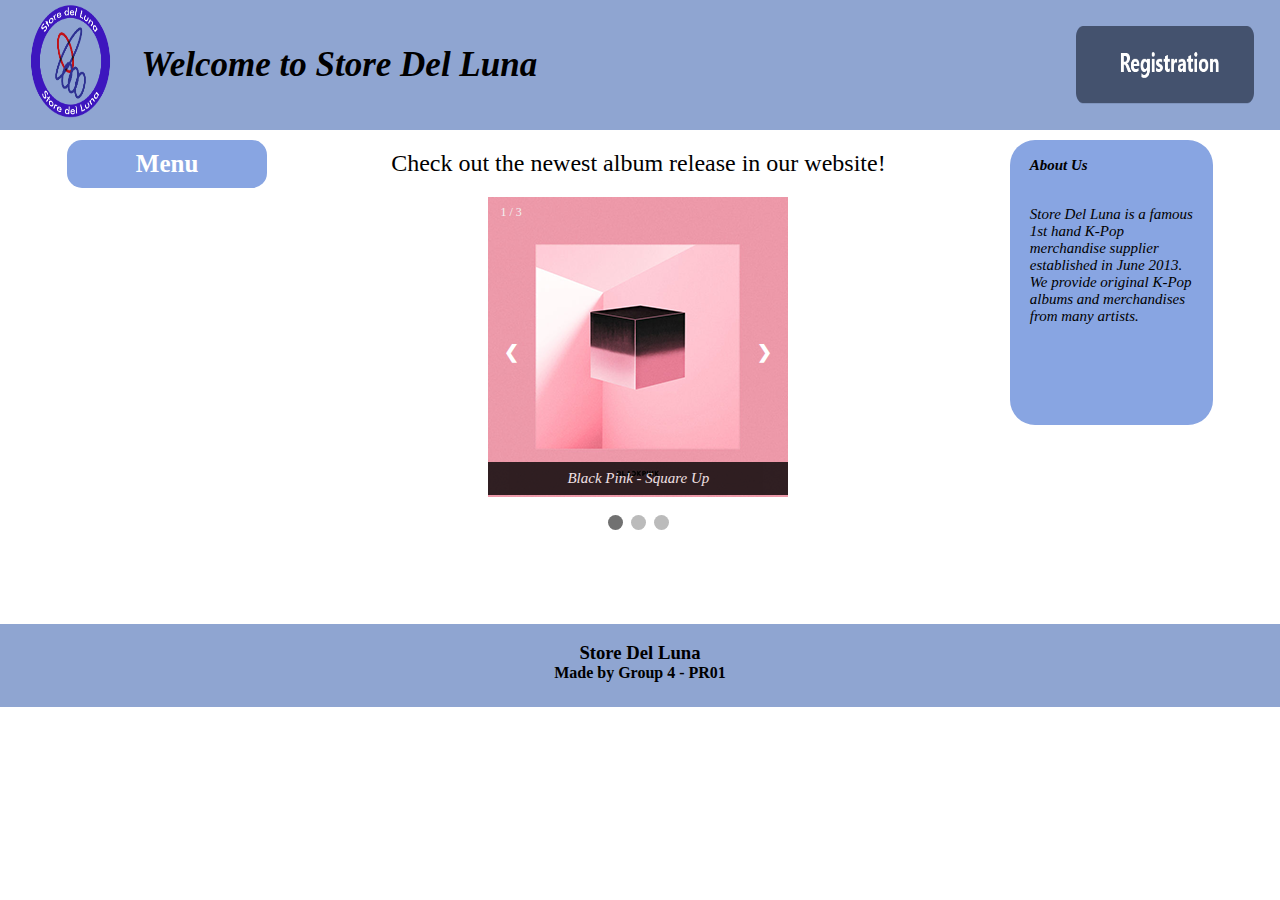
<file: index.html>
<!DOCTYPE html>
<html lang="en">
<head>
    <meta name="viewport" content="width=device-width, initial-scale=1.0">
    <title>Homepage</title>
    <link rel="stylesheet" href="index.css">
    

</head>
<body>
    <header>
        <div class="logo-web">
            <img src="assets/Logo Store del Luna/Logo Store Del Luna.png" alt="">
        </div>

        <div class="web-name">
            <a href="index.html">
                <b>Welcome to Store Del Luna</b>
            </a>
        </div>
            
        <div class="registBtn">
            <a href="register.html">
                <img src="assets/registBtnn.png" alt="">
            </a>
           
        </div>
    </header>

    <div class="content-area">
        <div class="drop-down">
            <button class="dropBtn">Menu</button>
            <div class="drop-content">
                <a href="catalog.html">K-Pop Albums Catalog</a>
                <a href="merchs.html">Merchandises</a>
                <a href="testi.html">Testimonial</a>
            </div>

        </div>
    
        <div class="hot-product">
            <h2>Check out the newest album release in our website!</h2>
            <div class="carousel-box" >
                <div class="slideList fadeFX">
                <div class="slideNums">1 / 3</div>
                <img src="assets/albums/Black_Pink_-_Square_Up_artwork.png" alt="">
                <div class="productText">Black Pink - Square Up</div>
                </div>
            
                <div class="slideList fadeFX">
                <div class="slideNums">2 / 3</div>
                <img src="assets/albums/BLACKPINK-_The_Album.png" alt="">
                <div class="productText">Black Pink - The Album</div>
                </div>
            
                <div class="slideList fadeFX">
                <div class="slideNums">3 / 3</div>
                <img src="assets/albums/BTS_-_Map_of_the_Soul_Persona.png" alt="">
                <div class="productText">BTS - Map of the Soul Persona</div>
                </div>
            
                <a class="prevBtn" onclick="plusSlides(-1)">&#10094;</a>
                <a class="nextBtn" onclick="plusSlides(1)">&#10095;</a>
            </div>
            <br>
            
            <div style="text-align:center">
                <span class="dotIndicator" onclick="currentSlide(1)"></span>
                <span class="dotIndicator" onclick="currentSlide(2)"></span>
                <span class="dotIndicator" onclick="currentSlide(3)"></span>
            </div>
        </div>
        <script src="index.js"></script>

        <div class="about-us">
            <b><i><br>  About Us</i></b>
            <p><i>
                <br>
                Store Del Luna is a famous <br>
                1st hand K-Pop <br>
                merchandise supplier <br>
                established in June 2013.<br>
                We provide original K-Pop <br>
                albums and merchandises <br>
                from many artists. <br>
                <br>
                <br>
                <br>
                <br>
                <br>
            </i>
            </p>
        </div>
    </div>
</body>

<footer>
    <h3>Store Del Luna</h3>
    <h4>Made by Group 4 - PR01</h4>
 </footer>
</html>
</file>
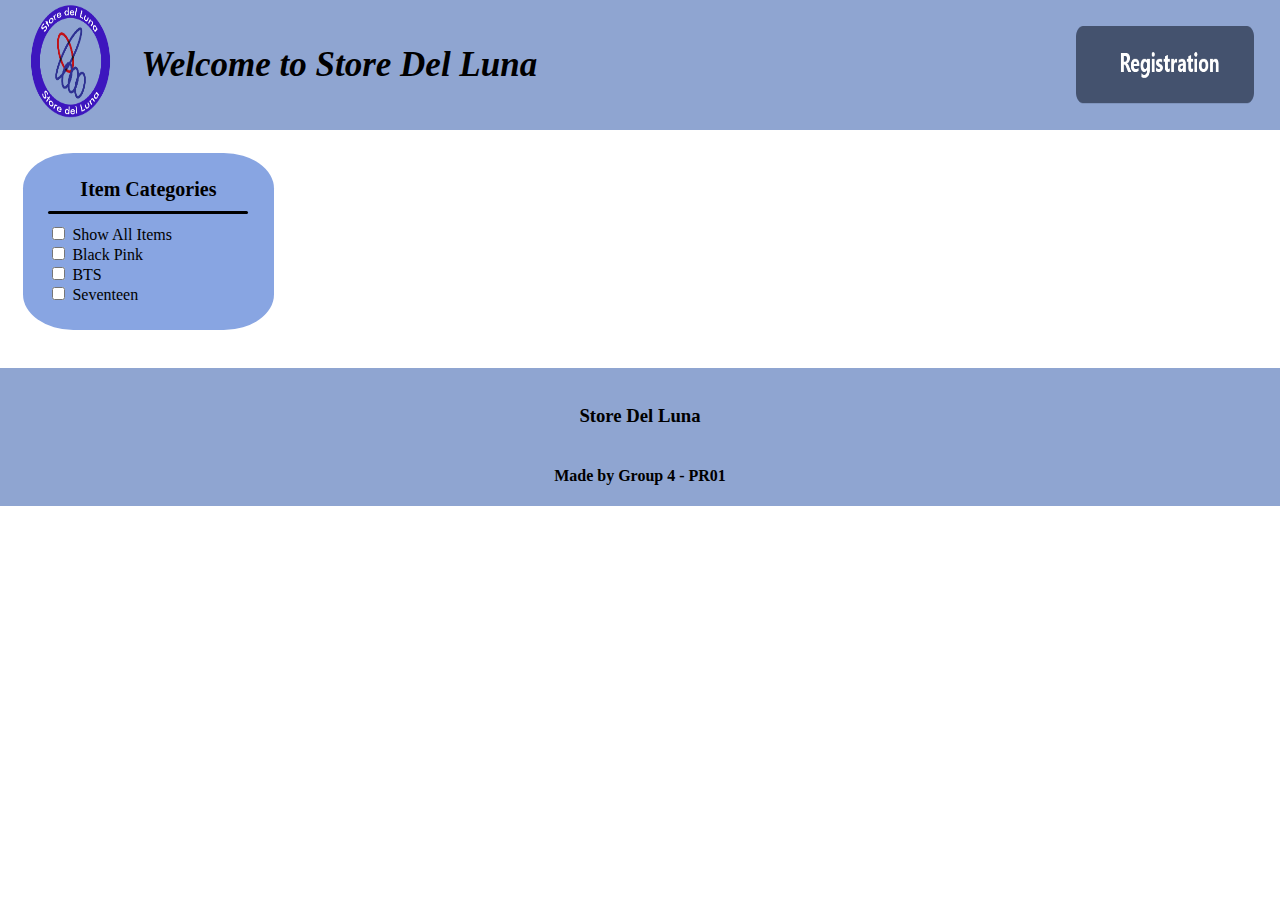
<file: catalog.html>
<!DOCTYPE html>
<html lang="en">
<head>
    <meta charset="UTF-8">
    <meta http-equiv="X-UA-Compatible" content="IE=edge">
    <meta name="viewport" content="width=device-width, initial-scale=1.0">
    <title>Catalogue</title>
    <link rel="stylesheet" href="catalog.css">
</head>
<body>
    <header>
        <div class="logo-web">
            <img src="assets/Logo Store del Luna/Logo Store Del Luna.png" alt="">
        </div>

        <div class="web-name">
            <a href="index.html">
                <b>Welcome to Store Del Luna</b>
            </a>
        </div>
            
        <div class="registBtn">
            <a href="register.html">
                <img src="assets/registBtnn.png" alt="">
            </a>
           
        </div>
    </header>

    <div class="content-area">
        <div class="category-box" id="category-box">
            <div class="category-title">
                <b>Item Categories</b> <br>
            </div>
           
            <div class="garis">
            </div>
            
            <div class="albumChecks">
                <label><input type="checkbox" rel="all-items" onchange="execCategorizer()">
                    Show All Items <br>
                </label>

                <label><input type="checkbox" rel="blackpink" onchange="execCategorizer()">
                    Black Pink <br>
                </label>

                <label><input type="checkbox" rel="bts" onchange="execCategorizer()">
                    BTS <br>
                </label>

                <label><input type="checkbox" rel="seventeen" onchange="execCategorizer()">
                    Seventeen <br>
                </label>
            </div>
        </div>

        <div class="displayed-items">
            <div class="items blackpink all-items">
                <a href="">
                    <img src="assets/albums/Black_Pink_-_Square_Up_artwork.png" alt="">
                    <h3>Square Up</h3>
                    <h4>Black Pink</h4>
                    <h5>IDR 599,999.99</h5>
                </a>
                
            </div>
                
            <div class="items blackpink all-items">
                <a href="">
                    <img src="assets/albums/BLACKPINK-_The_Album.png" alt="">
                    <h3>The Album</h3>
                    <h4>Black Pink</h4>
                    <h5>IDR 759,999.99</h5>
                </a>
                
            </div>
                
            <div class="items seventeen all-items">
                <a href="">
                    <img src="assets/albums/Seventeen_-_Semicolon.png" alt="">
                    <h3>Semicolon</h3>
                    <h4>Seventeen</h4>
                    <h5>IDR 399,999.99</h5>
                </a>
            </div>

            <div class="items bts all-items">
                <a href="">
                    <img src="assets/albums/BTS_-_Map_of_the_Soul_Persona.png" alt="">
                    <h3>Map of the Soul Persona</h3>
                    <h4>BTS</h4>
                    <h5>IDR 1,999,999.99</h5>
                </a>
            </div>
        </div>
    </div>
    <script src="catalog.js"></script>

    <footer>
        <h3>Store Del Luna</h3>
        <h4>Made by Group 4 - PR01</h4>
     </footer> 
</body>
</html>
</file>
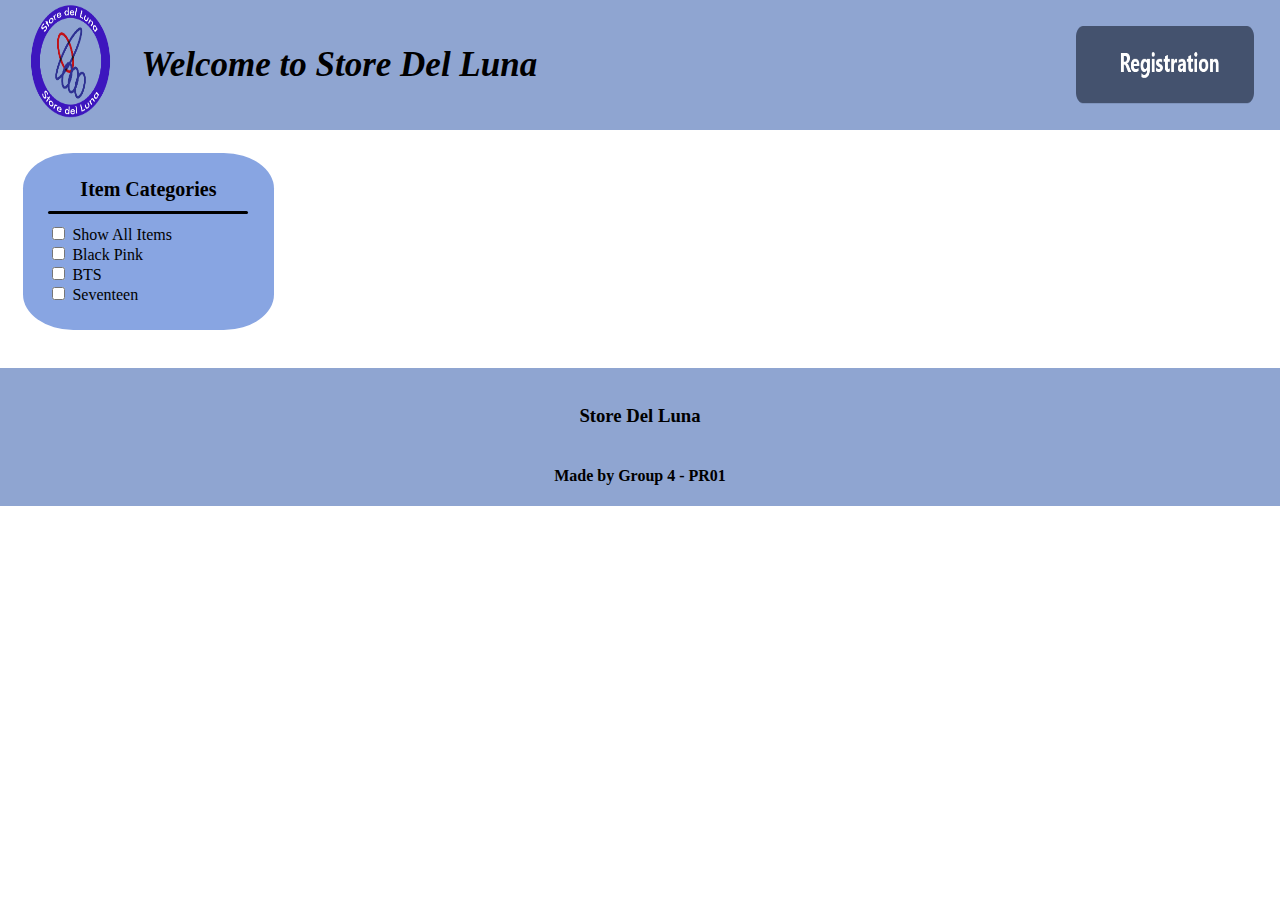
<file: merchs.html>
<!DOCTYPE html>
<html lang="en">
<head>
    <meta charset="UTF-8">
    <meta http-equiv="X-UA-Compatible" content="IE=edge">
    <meta name="viewport" content="width=device-width, initial-scale=1.0">
    <title>Merchandises</title>
    <link rel="stylesheet" href="merchs.css">
</head>
<body>
    <header>
        <div class="logo-web">
            <img src="assets/Logo Store del Luna/Logo Store Del Luna.png" alt="">
        </div>

        <div class="web-name">
            <a href="index.html">
                <b>Welcome to Store Del Luna</b>
            </a>
        </div>
            
        <div class="registBtn">
            <a href="register.html">
                <img src="assets/registBtnn.png" alt="">
            </a>
           
        </div>
    </header>

    <div class="content-area">
        <div class="category-box" id="category-box">
            <div class="category-title">
                <b>Item Categories</b> <br>
            </div>
           
            <div class="garis">
            </div>
            
            <div class="albumChecks">
                <label><input type="checkbox" rel="all-items" onchange="execCategorizer()">
                    Show All Items <br>
                </label>

                <label><input type="checkbox" rel="blackpink" onchange="execCategorizer()">
                    Black Pink <br>
                </label>

                <label><input type="checkbox" rel="bts" onchange="execCategorizer()">
                    BTS <br>
                </label>

                <label><input type="checkbox" rel="seventeen" onchange="execCategorizer()">
                    Seventeen <br>
                </label>
            </div>
        </div>

        <div class="displayed-items">
            <div class="items bts all-items">
                <a href="">
                    <img src="assets/merchs/bts hoodie 1.jpg" alt="">
                    <h3>BTS Hoodie Black-Hologram</h3>
                    <h4>BTS</h4>
                    <h5>IDR 499,999.99</h5>
                </a>
                
            </div>
                
            <div class="items bts all-items">
                <a href="">
                    <img src="assets/merchs/bts hoodie 2.jpg" alt="">
                    <h3>BANGTAN Boys Sweater Gray</h3>
                    <h4>BTS</h4>
                    <h5>IDR 259,999.99</h5>
                </a>
                
            </div>
                
            <div class="items seventeen all-items">
                <a href="">
                    <img src="assets/merchs/seventeen hoodie 1.jpg" alt="">
                    <h3>Seventeen Navy Sweater</h3>
                    <h4>Seventeen</h4>
                    <h5>IDR 459,999.99</h5>
                </a>
            </div>

            <div class="items seventeen all-items">
                <a href="">
                    <img src="assets/merchs/seventeen hoodie 2.jpg" alt="">
                    <h3>Seventeen Spider Black Hoodie</h3>
                    <h4>Seventeen</h4>
                    <h5>IDR 559,999.99</h5>
                </a>
            </div>

            <div class="items blackpink all-items">
                <a href="">
                    <img src="assets/merchs/bp ip case 1.jpg" alt="">
                    <h3>Black Pink iPhone Case#1</h3>
                    <h4>Black Pink</h4>
                    <h5>IDR 159,999.99</h5>
                </a>
            </div>

            <div class="items blackpink all-items">
                <a href="">
                    <img src="assets/merchs/kill this love 1.jpg" alt="">
                    <h3>KILL THIS LOVE Hoodie</h3>
                    <h4>Black Pink</h4>
                    <h5>IDR 659,999.99</h5>
                </a>
            </div>
        </div>
    </div>
    <script src="merchs.js"></script>

    <footer>
        <h3>Store Del Luna</h3>
        <h4>Made by Group 4 - PR01</h4>
     </footer> 
</body>
</html>
</file>
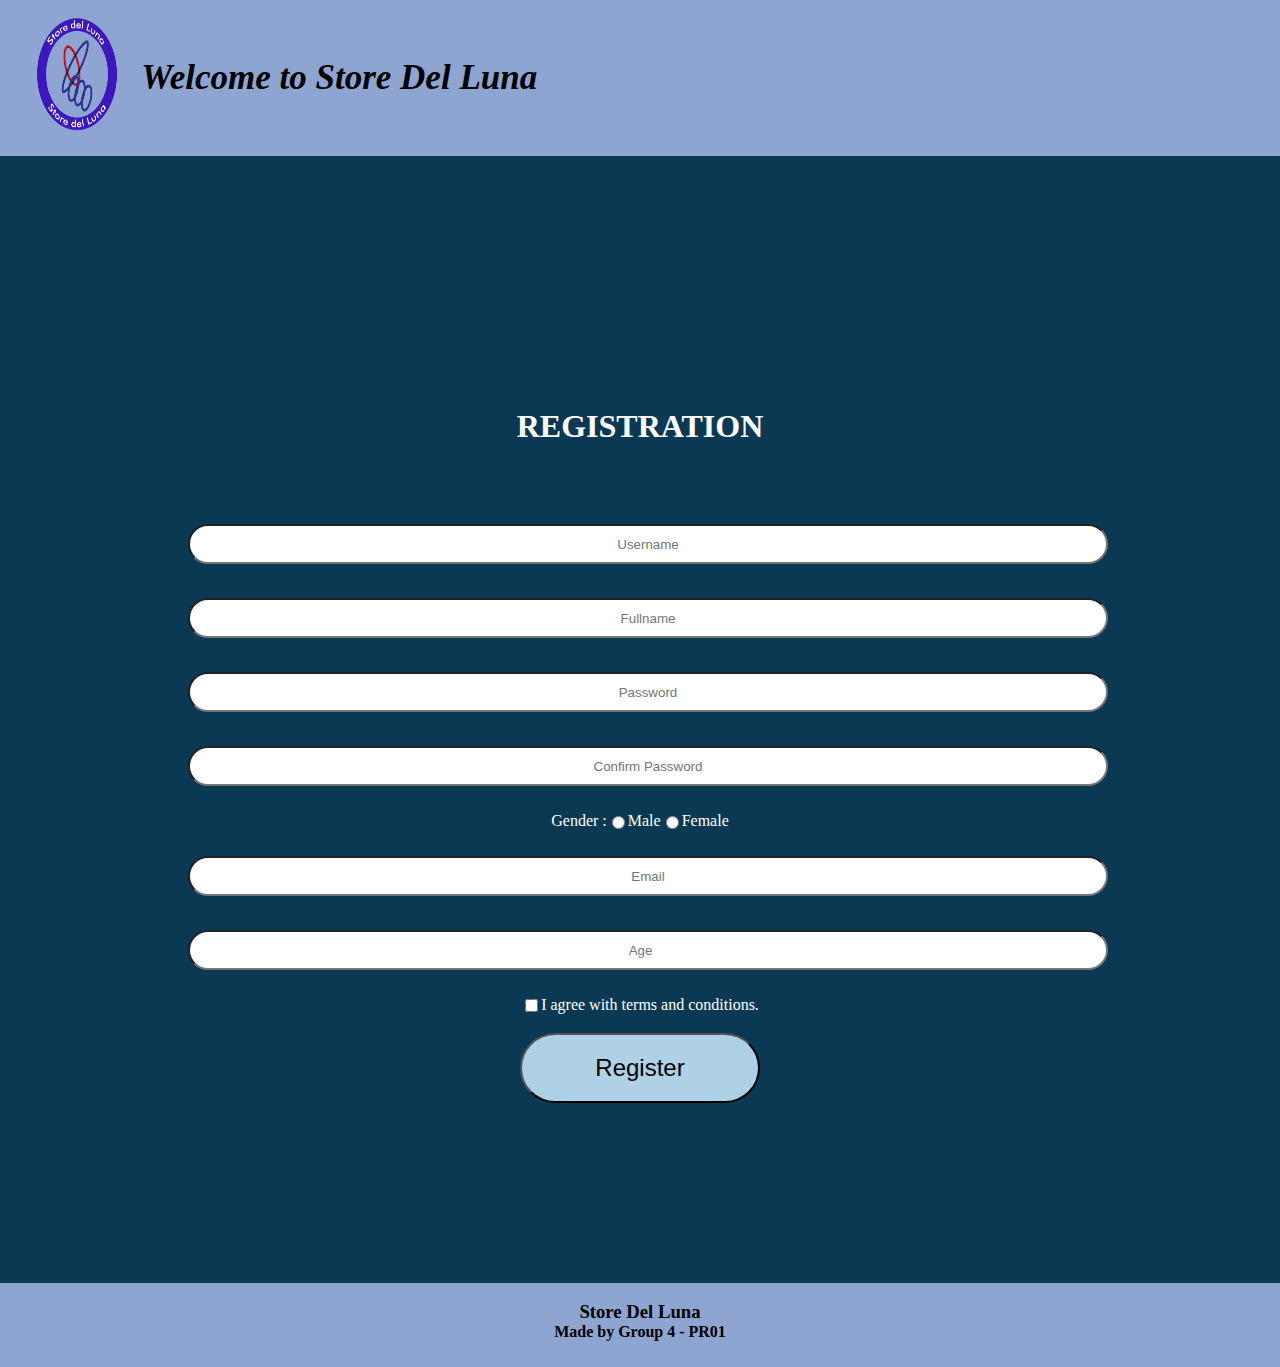
<file: register.html>
<!DOCTYPE html>
<html lang="en">
<head>
    <meta charset="UTF-8">
    <meta http-equiv="X-UA-Compatible" content="IE=edge">
    <meta name="viewport" content="width=device-width, initial-scale=1.0">
    <title>Register</title>
    <meta name="viewport" content="width=device-width, initial-scale=1.0">
    <link rel="stylesheet" href="styleregist.css">
    <script src="regist.js"></script>
</head>

<body>
    <header>
        <div class="logo-web">
            <img src="assets/Logo Store del Luna/Logo Store Del Luna.png" alt="">
        </div>

        <div class="web-name">
            <a href="index.html">
                <b>Welcome to Store Del Luna</b>
            </a>
        </div>
            
        <div class="registBtn">
            <a href="register.html">
                <img src="assets/registBtnn.png" alt="">
            </a>
           
        </div>
    </header>
    <div class="content">
        <div class="ctitle">
            <h1>REGISTRATION</h1>
        </div>
        <div class="form">
            <input type="text" class="inputbox" id="unametxt" placeholder="Username" required>
            <br>
            <input type="text" class="inputbox" id="fullnametxt" placeholder="Fullname" required>
            <br>
            <input type="password" class="inputbox" id="passtxt" placeholder="Password" required>
            <br>
            <input type="password" class="inputbox" id="confirmpass" placeholder="Confirm Password" required>
            <br>
           
            <div class="radio">
                <label for="">Gender : </label>
                <input type="radio" name="genderbtn" id="malegen" value="Male">Male
                <input type="radio" name="genderbtn" id="femalegen" value="Female">Female
            </div>

            <br>
            <input type="text" class="inputbox" id="emailtxt" placeholder="Email" required>
            <br>
            <input type="number" class="inputbox" id="agenum" placeholder="Age" required>
            <br>
            <div class="checkterm">
                <input type="checkbox" id="checkagree">I agree with terms and conditions.
            </div>
            <br>
            <div class="submitbtn">
                <button id="subbtn" onclick="validateinput()">
                    Register
                </button>
               
            </div>
            
        </div>
    </div>
</body>

<footer>
    <h3>Store Del Luna</h3>
    <h4>Made by Group 4 - PR01</h4>
 </footer>

</html>
</file>
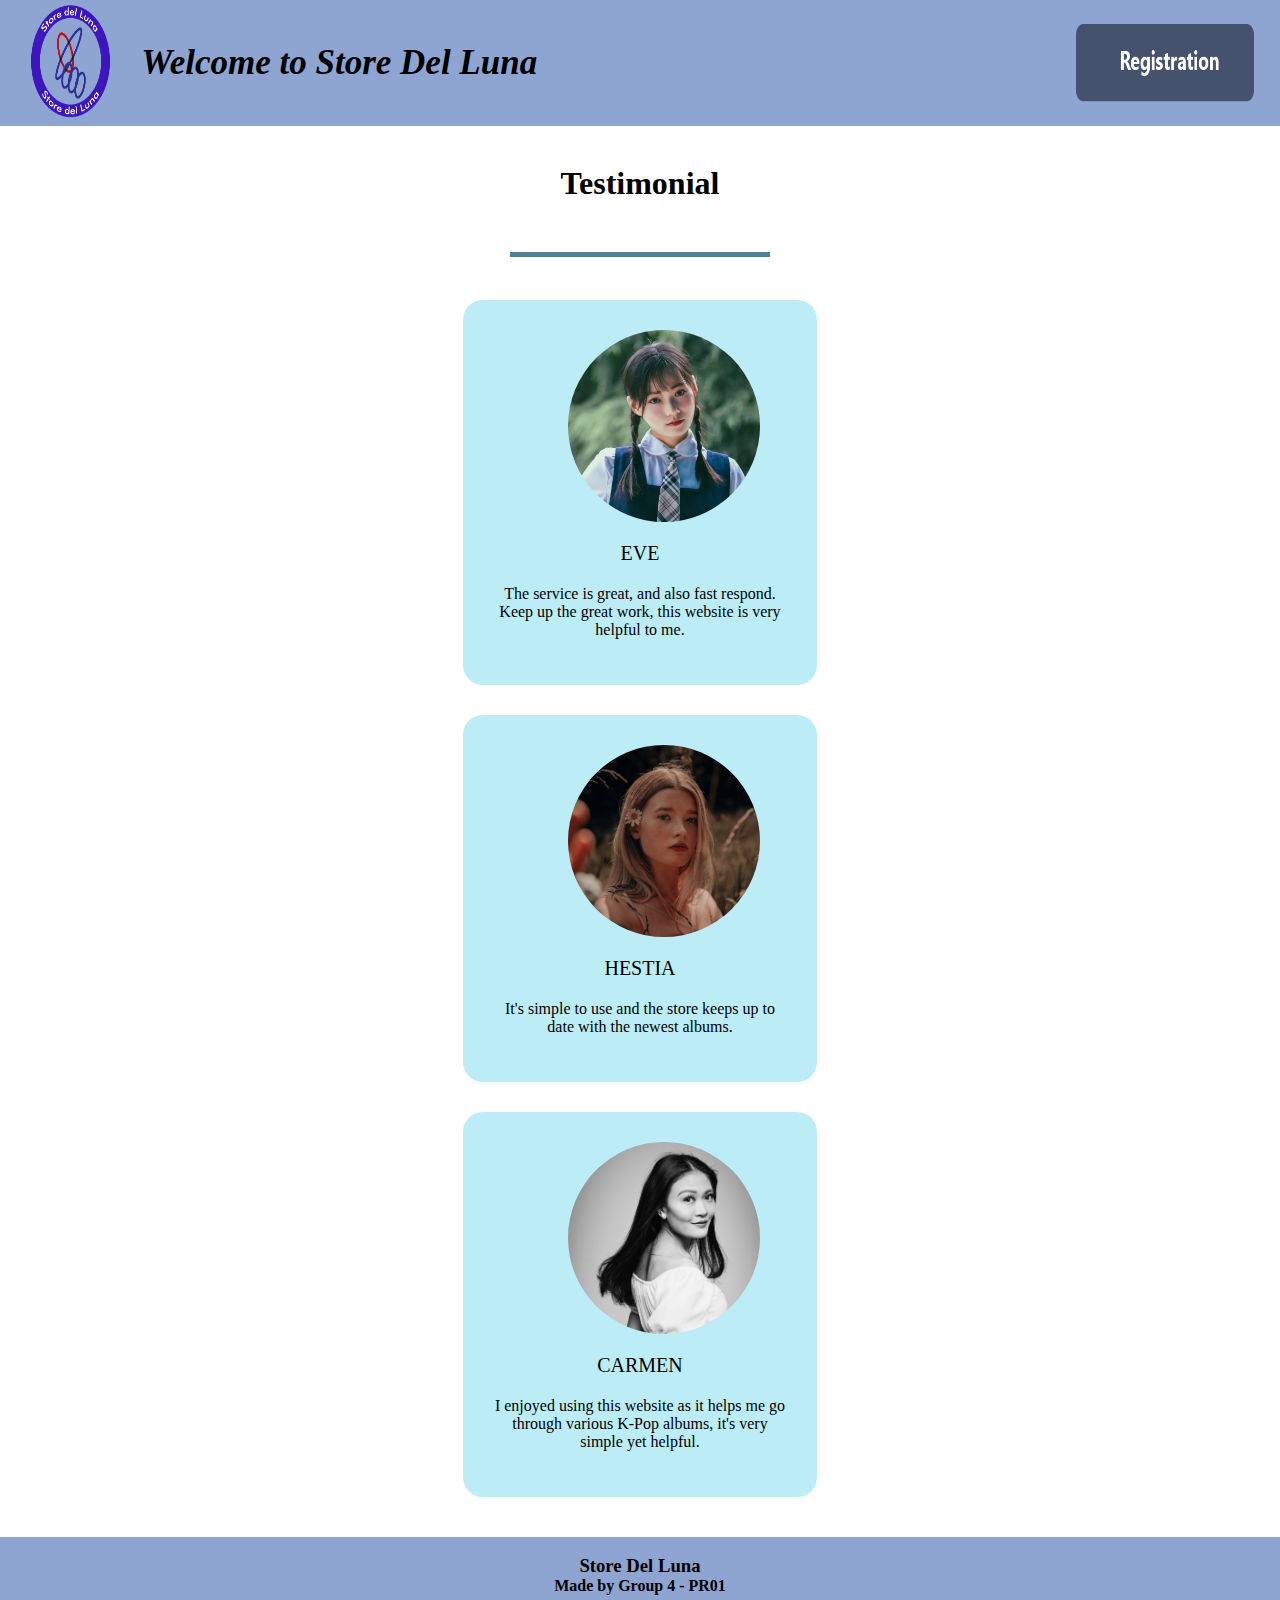
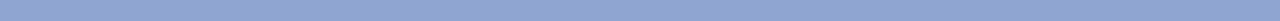
<file: testi.html>
<!DOCTYPE html>
<html lang="en">
<head>
    <meta charset="UTF-8">
    <meta http-equiv="X-UA-Compatible" content="IE=edge">
    <meta name="viewport" content="width=device-width, initial-scale=1.0">
    <title>Testimonial</title>
    <link rel="stylesheet" href="styletesti.css">
</head>
<body>
    <header>
        <div class="logo-web">
            <img src="assets/Logo Store del Luna/Logo Store Del Luna.png" alt="">
        </div>

        <div class="web-name">
            <a href="index.html">
                <b>Welcome to Store Del Luna</b>
            </a>
        </div>  
        <div class="registBtn">
            <a href="register.html">
                <img src="assets/registBtnn.png" alt="">
            </a>
           
        </div>   
    </header>
 
    <div class="content">
        <div class="title-header">
            <h1>Testimonial</h1>
            
        </div>
        <div class="line-border">
        </div>

        <div class="row">
            <div class="collumn">
                <div class="test">
                    <div class="img1">
                        
                    </div>
                    
                    <div class="name">
                        Eve
                    </div>
                    <p>
                        The service is great, and also fast respond. Keep up the great work, this website is very helpful to me.
                    </p>
                </div>
            </div>
        </div>
        <div class="row">
            <div class="collumn">
                <div class="test">
                    <div class="img2">
                        
                    </div>
                    <div class="name">
                        Hestia
                    </div>
                    <p>
                        It's simple to use and the store keeps up to date with the newest albums. 
                    </p>
                </div>
            </div>
        </div>
        <div class="row">
            <div class="collumn">
                <div class="test">
                    <div class="img3">
                        
                    </div>
                    <div class="name">
                        Carmen
                    </div>
                    <p>
                        I enjoyed using this website as it helps me go through various K-Pop albums, it's very simple yet helpful.
                    </p>
                </div>
            </div>
        </div>
    </div>

    <footer>
        <h3>Store Del Luna</h3>
        <h4>Made by Group 4 - PR01</h4>
     </footer>

</body>
</html>
</file>
<file: index.css>
header{
    background-color: #8fa5d1;
    display: flex;
    justify-content: space-evenly;
    align-items: center;
}

body{
    margin: 0;
}

.content-area{
    background-color: white;
    display: flex;
    flex-direction: row;
    justify-content: space-around;
    align-items: flex-start;
}


.logo-web img{
    width: 7vw;
    height: 14vh;
    
}

.web-name a{
    color: black;
    font-style: italic;
    text-decoration: none;
    font-size: 35px;
    font-family: 'Segoe UI';
    padding-right: 40vw;
}

.registBtn img{
    width: 14vw;
    height: 9vh;
}


.drop-down{
    border-radius: 15px;
    margin: 10px;
    
}

.dropBtn{
    background-color: #88a5e2;
    color: white;
    font-family: 'Segoe UI';
    font-weight: bold;
    font-size: 25px;
    min-width: 200px;
    max-width: 200px;
    padding : 10px;
    border: none;
    border-radius: 15px;
}


.drop-content{
    display: none;
    position: absolute;
    border-radius: 15px;
    background-color: #88a5e2;
    min-width: 200px;
    max-width: 200px;
    box-shadow: 0px 8px 16px 0px rgba(0,0,0,0.2);
    z-index: 1;
}

.drop-content a{
    color: white;
    text-decoration: none;
    font-family: 'Segoe UI';
    font-weight: bold;
    font-size: 25px;
    padding : 15px 15px;
    border: none;
    border-radius: 15px;
    display: block;
}

.drop-content a:hover{background-color: #8fa5d1;}

.drop-down:hover .drop-content{display: block;}

.drop-down:hover .dropBtn {background-color: #8fa5d1;}

.hot-product{
    align-items: center;
}

.hot-product h2{
    font-family: 'Segoe UI';
    background-color: white;
    font-weight: normal;
}

*{box-sizing:border-box}

.carousel-box {
    max-width: 300px;
    min-width: 300px;
    position: relative;
    margin: auto;
}

.slideList {
  display: none;
}

.slideList img{
    vertical-align: middle;
}

/* prev Button and next button*/  
.prevBtn, .nextBtn {
  cursor: pointer;
  position: absolute;
  top: 50%;
  width: auto;
  margin-top: -22px;
  padding: 16px;
  color: white;
  font-weight: bold;
  font-size: 18px;
  transition: 0.6s ease;
  border-radius: 0 3px 3px 0;
  user-select: none;
}

/* Position the "next button" to the right */
.nextBtn {
  right: 0;
  border-radius: 3px 0 0 3px;
}

/* On hover, add a black background color with a little bit see-through */
.prevBtn:hover, .nextBtn:hover {
  background-color: rgba(0,0,0,0.8);
}

/* Caption text */
.productText {
  color: #f2f2f2;
  background-color: black;
  font-family: 'Segoe UI';
  font-style: italic;
  opacity: 80%;
  font-size: 15px;
  padding: 8px 12px;
  position: absolute;
  bottom: 2px;
  width: 100%;
  text-align: center;
}

/* Number text (1/3 etc) */
.slideNums {
  color: #f2f2f2;
  font-size: 12px;
  padding: 8px 12px;
  position: absolute;
  top: 0;
}

/* The dots/bullets/indicators */
.dotIndicator {
  cursor: pointer;
  height: 15px;
  width: 15px;
  margin: 0 2px;
  background-color: #bbb;
  border-radius: 50%;
  display: inline-block;
  transition: background-color 0.6s ease;
}

.active, .dotIndicator:hover {
  background-color: #717171;
}

/* Fading animation */
.fadeFX {
  -webkit-animation-name: fade;
  -webkit-animation-duration: 1.5s;
  animation-name: fade;
  animation-duration: 1.5s;
}

@-webkit-keyframes fade {
  from {opacity: .4}
  to {opacity: 1}
}

@keyframes fade {
  from {opacity: .4}
  to {opacity: 1}
}   

.about-us{
    border-radius: 25px;
    background-color: #88a5e2;
    font-family: 'Segoe UI';
    font-size: 15px;
    margin: 10px;
    padding-left: 20px; 
    padding-right: 20px;
}


footer{
    background-color: #8fa5d1;
    display: flex;
    flex-direction: column;
    justify-content: center;
    align-items: center;
    margin-top: 10vh;
    padding-top: 2vh;
    font-family: 'Segoe UI';
}

h3{
    margin : 0;
}

h4{
    margin : 0;
    margin-bottom: 2vw;
}






/*set klo width 600px*/
@media screen and (max-width: 600px){
  .logo-web img{
      width: 10vmax;
      height: 10vmax;
      
  }

  .web-name a{
      font-size: 20px;
      padding-right: 15vmax;
  }

  .registBtn img{
      width: 16vmax;
      height: 5vmax;
  }

  .drop-down{
      border-radius: 15px;
      margin: 10px;
      
  }

  .dropBtn{
      font-size: 100%;
      max-width: 15vmax;
      min-width: 15vmax;
      padding : 1.5vmax;
      border-radius: 10%;
  }

  .drop-content{
      border-radius: 10%;
      max-width: 15vmax;
      min-width: 15vmax;
      box-shadow: 0px 8px 16px 0px rgba(0,0,0,0.2);
      z-index: 1;
  }

  .drop-content a{
      font-size: 65%;
      padding : 15px 15px;
      border-radius: 10%;
  }

  .slideList{
    max-width: 30vmax;
    max-height: 30vmax;
  }

  .hot-product h2{
    font-size: 70%;
  }

  .carousel-box{ 
    max-width: 30vmax;
    min-width: 30vmax;
  } 

  .carousel-box img{ 
    max-width: 30vmax;
    min-width: 30vmax;
  } 
 
  .prevBtn, .nextBtn {
    top: 50%;
    margin-top: -22px;
    padding: 16px;
    font-size: 10px;
    border-radius: 0 3px 3px 0;
  }

  .nextBtn {
    right: 0;
    border-radius: 3px 0 0 3px;
  }

  .productText {
    opacity: 80%;
    font-size: 10px;
    padding: 8px 12px;
    bottom: 1px;
    width: 30vmax;
  }

  .slideNums {
    font-size: 10px;
    padding: 4px 6x;
    top: 0;
  }

  .dotIndicator {
    height: 10px;
    width: 10px;
    margin: 0 2px;
    border-radius: 50%;
  }  

  .about-us{
      border-radius: 25px;
      font-size: 85%;
      margin: 1.5vmax;
      padding-left: 1.5vmax; 
      padding-right: 1.5vmax;
  }


  footer{
    margin-top: 30vmax;
    padding-top: 2vh;
  }

  h3{
    font-size: 80%;
    margin : 0;
  }

  h4{
    font-size: 80%;
    margin : 0;
    margin-bottom: 2vw;
  }
}
</file>
<file: catalog.css>
header{
    background-color: #8fa5d1;
    display: flex;
    justify-content: space-evenly;
    align-items: center;
}

body{
    margin: 0;
}

.logo-web img{
    width: 7vw;
    height: 14vh;
    
}

.web-name a{
    color: black;
    font-style: italic;
    text-decoration: none;
    font-size: 35px;
    font-family: 'Segoe UI';
    padding-right: 40vw;
}

.registBtn img{
    width: 14vw;
    height: 9vh;
}

.content-area{
    margin: 10px;
    display: flex;
    align-items: flex-start;
    justify-content: left;
    flex-direction: row;
    max-width: 15 00px;
}

.category-box{
    color: black;
    font-family: 'Segoe UI';
    text-decoration: none;
    background-color: #88a5e2;
    display: block;
    align-items: left;
    padding: 2vw;
    margin: 1vw;
    border-radius: 20%;
}

.category-title{
    font-size: 20px;
    text-align: center;
}

.garis{
    display: flex;
    justify-content: center;
    width: 200px;
    height: 3px;
    border-radius: 25px;
    background: black;
    margin: 10px auto;
}

.show{
    display: block;
}

.displayed-items{
    overflow: hidden;
    align-items: flex-start;
    display: flex;
    flex-wrap: wrap;
}

.items a{
    text-decoration: none;
    color: black;
}

.items{
    background-color: lightskyblue;
    border-color: cornflowerblue;
    border-style: dashed;
    border-radius: 12.5%;
    margin: 5px 5px;
    display: none;    
}

.items img{
    width: 300px;
    height: 300px;
    padding: 1vw;
    border-radius: 15%;
}

.items h3{
    text-align: center;
    font-family: 'Segoe UI';
    font-style: oblique;
    margin: 0;
    padding: 0;
}

.items h4{
    text-align: center;
    font-family: 'Segoe UI';
    font-style: oblique;
    font-weight: lighter;
    margin-top: 2px;
    margin-bottom: 5px;
    padding: 0;
}

.items h5{
    font-size: 20px;
    text-align: center;
    font-family: 'Segoe UI';
    font-style: oblique;
    font-weight: bolder;
    margin-top: 0px;
    margin-bottom: 20px;
    padding: 0;
}

footer{
    background-color: #8fa5d1;
    display: flex;
    flex-direction: column;
    justify-content: center;
    align-items: center;
    margin-top: 2vw;
    padding-top: 2vh;
    font-family: 'Segoe UI';
}

.footer h3{
    margin : 0;
}

.footer h4{
    margin : 0;
    margin-bottom: 2vw;
}


@media screen and (max-width:600px) {
    .logo-web img{
        width: 10vmax;
        height: 10vmax;
        
    }
  
    .web-name a{
        font-size: 20px;
        padding-right: 15vmax;
    }
  
    .registBtn img{
        width: 16vmax;
        height: 5vmax;
    }
    
    .content-area{
        margin: 10px;
        max-width: 1000px;
        
    }
    
    .category-box{
        padding: 2vw;
        margin: 2vw;
        border-radius: 20%;
        max-height: 22vmax;
        min-height: 22vmax;
        max-width: 16vmax;
        min-width: 16vmax;
    }
    
    .category-title{
        font-size: 12px;
        text-align: center;
    }

    .albumChecks label{
        font-size: 12px;
    }
    
    .garis{
        width: 100px;
        height: 2px;
        border-radius: 25px;
        margin: 5px auto;
    }
    
    .items{
        border-radius: 12.5%;
        margin: 2px 2px;   
    }
    
    .items img{
        width: 150px;
        height: 150px;
        padding: 1vw;
        border-radius: 15%;
    }
    
    .items h3{
        font-size: 60%;
        margin: 0;
        padding: 0;
    }
    
    .items h4{
        font-size: 60%;
        margin-top: 1px;
        margin-bottom: 2px;
        padding: 0;
    }
    
    .items h5{
        font-size: 12px;
        margin-top: 0px;
        margin-bottom: 10px;
        padding: 0;
    }
    
    footer{
        margin-top: 30vmax;
        padding-top: 2vh;
      }
    
    footer h3{
        font-size: 80%;
        margin : 0;
      }
    
    footer h4{
        font-size: 80%;
        margin : 0;
        margin-bottom: 2vw;
      }
}
</file>
<file: merchs.css>
header{
    background-color: #8fa5d1;
    display: flex;
    justify-content: space-evenly;
    align-items: center;
}

body{
    margin: 0;
}

.logo-web img{
    width: 7vw;
    height: 14vh;
    
}

.web-name a{
    color: black;
    font-style: italic;
    text-decoration: none;
    font-size: 35px;
    font-family: 'Segoe UI';
    padding-right: 40vw;
}

.registBtn img{
    width: 14vw;
    height: 9vh;
}

.content-area{
    margin: 10px;
    display: flex;
    align-items: flex-start;
    justify-content: left;
    flex-direction: row;
    max-width: 15 00px;
}

.category-box{
    color: black;
    font-family: 'Segoe UI';
    text-decoration: none;
    background-color: #88a5e2;
    display: block;
    align-items: left;
    padding: 2vw;
    margin: 1vw;
    border-radius: 20%;
}

.category-title{
    font-size: 20px;
    text-align: center;
}

.garis{
    display: flex;
    justify-content: center;
    width: 200px;
    height: 3px;
    border-radius: 25px;
    background: black;
    margin: 10px auto;
}

.show{
    display: block;
}

.displayed-items{
    overflow: hidden;
    align-items: flex-start;
    display: flex;
    flex-wrap: wrap;
}

.items a{
    text-decoration: none;
    color: black;
}

.items{
    background-color: lightskyblue;
    border-color: cornflowerblue;
    border-style: dashed;
    border-radius: 12.5%;
    margin: 5px 5px;
    display: none;    
}

.items img{
    width: 300px;
    height: 300px;
    padding: 1vw;
    border-radius: 15%;
}

.items h3{
    text-align: center;
    font-family: 'Segoe UI';
    font-style: oblique;
    margin: 0;
    padding: 0;
}

.items h4{
    text-align: center;
    font-family: 'Segoe UI';
    font-style: oblique;
    font-weight: lighter;
    margin-top: 2px;
    margin-bottom: 5px;
    padding: 0;
}

.items h5{
    font-size: 20px;
    text-align: center;
    font-family: 'Segoe UI';
    font-style: oblique;
    font-weight: bolder;
    margin-top: 0px;
    margin-bottom: 20px;
    padding: 0;
}

footer{
    background-color: #8fa5d1;
    display: flex;
    flex-direction: column;
    justify-content: center;
    align-items: center;
    margin-top: 2vw;
    padding-top: 2vh;
    font-family: 'Segoe UI';
}

.footer h3{
    margin : 0;
}

.footer h4{
    margin : 0;
    margin-bottom: 2vw;
}

@media screen and (max-width:600px) {
    .logo-web img{
        width: 10vmax;
        height: 10vmax;
        
    }
  
    .web-name a{
        font-size: 20px;
        padding-right: 15vmax;
    }
  
    .registBtn img{
        width: 16vmax;
        height: 5vmax;
    }
    
    .content-area{
        margin: 10px;
        max-width: 1000px;
        
    }
    
    .category-box{
        padding: 2vw;
        margin: 2vw;
        border-radius: 20%;
        max-height: 22vmax;
        min-height: 22vmax;
        max-width: 16vmax;
        min-width: 16vmax;
    }
    
    .category-title{
        font-size: 12px;
        text-align: center;
    }

    .albumChecks label{
        font-size: 12px;
    }
    
    .garis{
        width: 100px;
        height: 2px;
        border-radius: 25px;
        margin: 5px auto;
    }
    
    .items{
        border-radius: 12.5%;
        margin: 2px 2px;   
    }
    
    .items img{
        width: 150px;
        height: 150px;
        padding: 1vw;
        border-radius: 15%;
    }
    
    .items h3{
        font-size: 60%;
        margin: 0;
        padding: 0;
    }
    
    .items h4{
        font-size: 60%;
        margin-top: 1px;
        margin-bottom: 2px;
        padding: 0;
    }
    
    .items h5{
        font-size: 12px;
        margin-top: 0px;
        margin-bottom: 10px;
        padding: 0;
    }
    
    footer{
        margin-top: 30vmax;
        padding-top: 2vh;
      }
    
    footer h3{
        font-size: 80%;
        margin : 0;
      }
    
    footer h4{
        font-size: 80%;
        margin : 0;
        margin-bottom: 2vw;
      }
}
</file>
<file: styleregist.css>
header{
    padding: 1vmax;
    background-color: #8fa5d1;
    display: flex;
    justify-content: space-evenly;
    align-items: center;
}

body{
    margin: 0;
}

.logo-web img{
    width: 7vw;
    height: 14vh;
    
}

.web-name a{
    color: black;
    font-style: italic;
    text-decoration: none;
    font-size: 35px;
    font-family: 'Segoe UI';
    padding-right: 40vw;
}

.registBtn img{
    opacity: 0;
    width: 14vw;
    height: 9vh;
}

.content{
    padding: 20vh;
    background-color: #0b3954;
}
.ctitle{
    padding: 5vw;
    text-align: center;
    line-height: 10px;

    color: white;
}

.form{
    display: flex;
    justify-content: center;
    flex-direction: column;
    
}

.inputbox{
    width: 100%;
    margin: 8px;
    height: 40px;
    border-radius: 20px;
    padding: 10px;
    box-sizing: border-box;
    outline: none;
    text-align: center;
    
}


.radio{
    display: flex;
    justify-content: center;
    color: white;
}
.checkterm{
    display: flex;
    justify-content: center;
    color: white;
}

.submitbtn{
    display: flex;
    align-items: center;
    justify-content: center;
}

button{
    width:240px;
    height:70px;
    background: #aed1e6;
    border-radius: 40px;
    font-size: 24px;
}

.submitbtn :hover{
    background-color: #597081;
}

.txtbutton{
    text-align: center;
    line-height: 10px;
}

footer{
    background-color: #8fa5d1;
    display: flex;
    flex-direction: column;
    justify-content: center;
    align-items: center;
    padding-top: 2vh;
    font-family: 'Segoe UI';
}

h3{
    margin : 0;
}

h4{
    margin : 0;
    margin-bottom: 2vw;
}





@media screen and (max-width: 600px) {
    .logo-web img{
        width: 10vmax;
        height: 10vmax; 
    }
  
    .web-name a{
        font-size: 95%;
        padding-right: 15vmax;
    }
  
    .registBtn img{
        width: 16vmax;
        height: 5vmax;
    }

    .content{
        padding: 20vh;
    }
    .ctitle{
        font-size: 80%;
        padding: 5vw;
        line-height: 10px;
    }

    .form{
        display: flex;
        justify-content: center;
        align-items: center;
        flex-direction: column;
    }

    .inputbox{
        width: 95%;
        margin: 8px;
        height: 40px;
        border-radius: 20px;
        padding: 10px;
        
    }

    button{
        width:240px;
        height:70px;
        border-radius: 40px;
        font-size: 24px;
    }

    .txtbutton{
        line-height: 10px;
    }

    button{
        width:30vmax;
        height:10vmax;
        border-radius: 40px;
        font-size: 99.9%;
    }

    footer{
        padding-top: 2vh;
      }
    
      h3{
        font-size: 80%;
        margin : 0;
      }
    
      h4{
        font-size: 80%;
        margin : 0;
        margin-bottom: 2vw;
      }
}
</file>
<file: styletesti.css>
header{
    background-color: #8fa5d1;
    display: flex;
    justify-content: space-evenly;
    align-items: center;
}

body{
    margin: 0;
}

.logo-web img{
    display: flex;
    justify-content: left;
    width: 7vw;
    height: 14vh;
}

.web-name a{
    color: black;
    font-style: italic;
    text-decoration: none;
    font-size: 35px;
    font-family: 'Segoe UI';
    padding-right: 40vw;
}

.registBtn img{
    width: 14vw;
    height: 9vh;
}

.title-header{
    padding-top: 2vh;
    display: flex;
    justify-content: center;
}

.line-border{
    display: flex;
    justify-content: center;
    width: 260px;
    height: 5px;
    background: #4E8098;
    margin: 28px auto;
}

.test{
    text-align: center;
    padding: 30px;
    background: #BCEDF6;
    border-radius: 20px;
}

.img1{
    width: 15vw;
    height: 15vw;
    background-image: url("assets/testimonials/person1.jpg");
    background-size: cover;
    border-radius: 50%;
    margin-inline: 75px;
}

.img2{
    width: 15vw;
    height: 15vw;
    background-image: url("assets/testimonials/person2.jpg");
    background-size: cover;
    border-radius: 50%;
    margin-inline: 75px;
}

.img3{
    width: 15vw;
    height: 15vw;
    background-image: url("assets/testimonials/person3.jpg");
    background-size: cover;
    border-radius: 50%;
    margin-inline: 75px;
}

.name{
    font-size: 20px;
    text-transform: uppercase;
    margin: 20px;
}

.row{
    display: flex;
    flex-wrap: wrap;
    justify-content: center;
}

.collumn{
    flex: 30%;
    max-width: 30%;
    box-sizing: border-box;
    padding: 15px;
}

.test img{
    width: 100px;
    height: 100px;
}

footer{
    background-color: #8fa5d1;
    display: flex;
    flex-direction: column;
    justify-content: center;
    align-items: center;
    margin-top: 2vw;
    padding-top: 2vh;
    font-family: 'Segoe UI';
}

h3{
    margin : 0;
}

h4{
    margin : 0;
    margin-bottom: 2vw;
}



@media screen and (max-width: 600px){
    .logo-web img{
        width: 10vmax;
        height: 10vmax;
        
    }
  
    .web-name a{
        font-size: 20px;
        padding-right: 15vmax;
    }
  
    .registBtn img{
        width: 16vmax;
        height: 5vmax;
    }

    .title-header{
        padding-top: 1vh;
    }
    
    .line-border{
        width: 50vmax;
        margin: 20px auto;
    }
    
    .test{
        padding: 30px;
        border-radius: 20px;
    }
    
    .img1{
        width: 15vw;
        height: 15vw;
        border-radius: 50%;
        margin-inline: 75px;
    }
    
    .img2{
        width: 15vw;
        height: 15vw;
        border-radius: 50%;
        margin-inline: 75px;
    }
    
    .img3{
        width: 15vw;
        height: 15vw;
        border-radius: 50%;
        margin-inline: 75px;
    }
    
    .name{
        font-size: 15px;
        margin: 10px;
    }
    
    .collumn{
        flex: 30%;
        max-width: 60%;
        padding: 15px;
    }

    footer{
        margin-top: 30vmax;
        padding-top: 2vh;
      }
    
      h3{
        font-size: 80%;
        margin : 0;
      }
    
      h4{
        font-size: 80%;
        margin : 0;
        margin-bottom: 2vw;
      }
}
</file>
